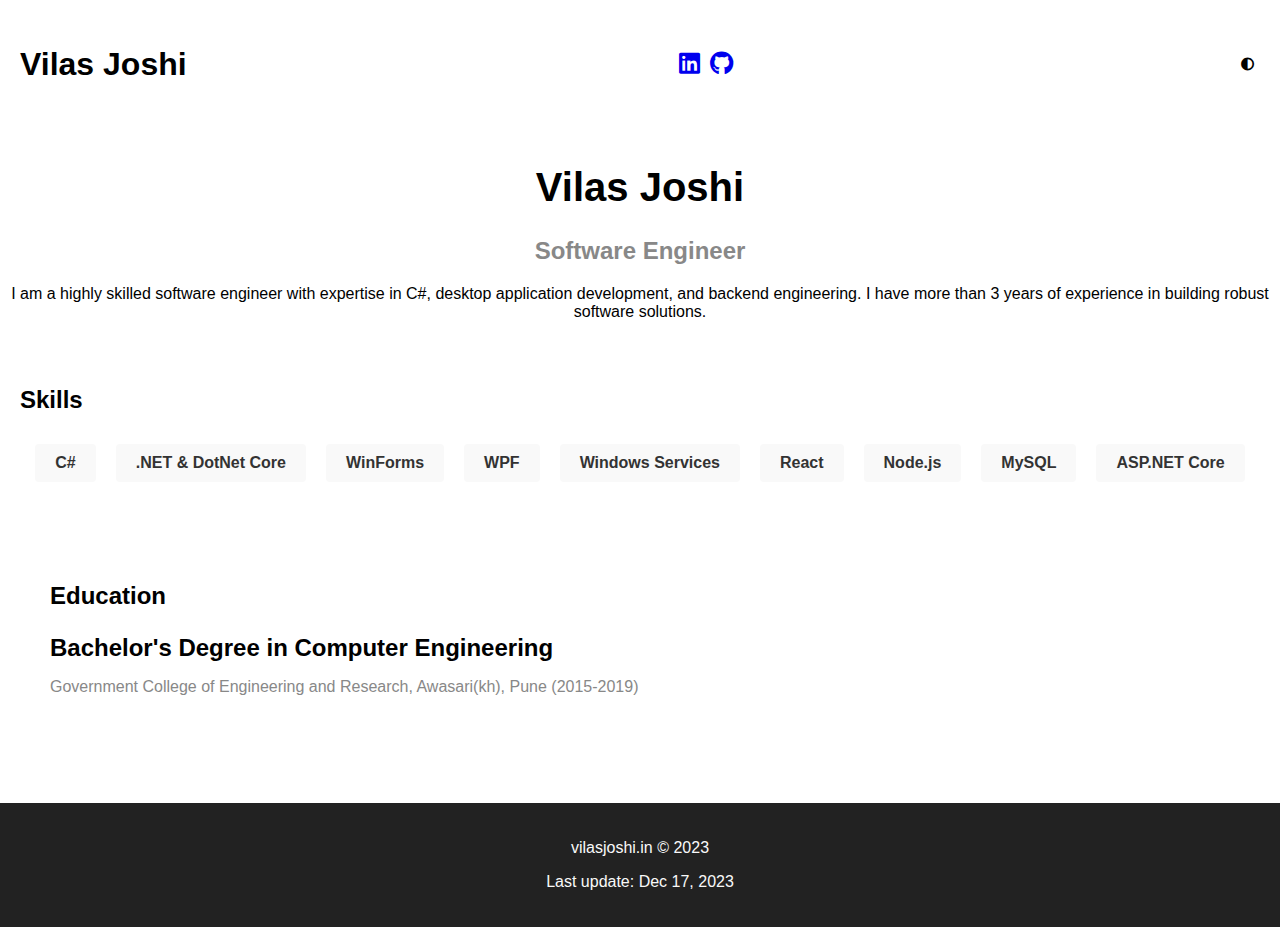
<file: index.html>
<!DOCTYPE html>
<html lang="en">
  <head>
    <meta charset="UTF-8" />
    <meta name="viewport" content="width=device-width, initial-scale=1.0" />
    <title>Vilas Joshi | Software Engineer</title>
    <link rel="stylesheet" href="./css/main.css" />
    <script src="./script/main.js" defer></script>
    <link
      href="https://fonts.googleapis.com/css2?family=Montserrat&display=swap"
      rel="stylesheet"
    />
    <link
      rel="stylesheet"
      href="https://cdnjs.cloudflare.com/ajax/libs/font-awesome/5.15.3/css/all.min.css"
    />
  </head>
  <body>
    <div class="container">
      <header>
        <nav>
          <h1>Vilas Joshi</h1>
          <!-- <button id="theme-toggle">Toggle Theme</button> -->
          <section id="social-media">
            <div class="social-icons">
              <!-- <a href="https://example.com"><i class="fab fa-twitter"></i></a> -->
              <a href="https://in.linkedin.com/in/vilasjoshi222" target="_blank"
                ><i class="fab fa-linkedin"></i
              ></a>
              <a href="https://github.com/vilasjoshi" target="_blank"
                ><i class="fab fa-github"></i
              ></a>
            </div>
          </section>
          <button id="theme-toggle">
            <i class="fas fa-adjust"></i>
          </button>
        </nav>
      </header>

      <main>
        <section id="hero">
          <div class="hero-content">
            <h1>Vilas Joshi</h1>
            <h2>Software Engineer</h2>
            <p>
              I am a highly skilled software engineer with expertise in C#,
              desktop application development, and backend engineering. I have
              more than 3 years of experience in building robust software
              solutions.
            </p>
          </div>
        </section>

        <section id="skills">
          <h2>Skills</h2>
          <ul>
            <li>C#</li>
            <li>.NET & DotNet Core</li>
            <li>WinForms</li>
            <li>WPF</li>
            <li>Windows Services</li>
            <li>React</li>
            <li>Node.js</li>
            <li>MySQL</li>
            <li>ASP.NET Core</li>
            <!-- Add more skills as needed -->
          </ul>
        </section>

        <section id="education">
          <h2>Education</h2>
          <div class="education-item">
            <h3>Bachelor's Degree in Computer Engineering</h3>
            <p>
              Government College of Engineering and Research, Awasari(kh), Pune
              (2015-2019)
            </p>
          </div>
        </section>
        <!-- <section id="projects">
      <h2>Projects</h2>
      <div class="project">
        <h3>Project Title 1</h3>
        <p>Description of the project goes here. Highlight the technologies used, your role, and any notable achievements or challenges overcome.</p>
      </div>
      <div class="project">
        <h3>Project Title 2</h3>
        <p>Description of the project goes here. Highlight the technologies used, your role, and any notable achievements or challenges overcome.</p>
      </div>
      Add more projects as needed
    </section> -->
      </main>
      <footer>
        <p>vilasjoshi.in &copy; 2023</p>
        <p>Last update: Dec 17, 2023</p>
      </footer>
    </div>
  </body>
</html>
</file>
<file: css/main.css>
/* Global styles */
html,
body {
  height: 100%;
  margin: 0;
  padding: 0;
  font-family: "Roboto", Arial, sans-serif;
}

#container {
  display: flex;
  flex-direction: column;
  max-height: 100vh;
  background-color: #f9f9f9;
  color: #333;
}

/* Light mode styles */
body.light {
  background-color: #f9f9f9;
  color: #333;
}

/* Dark mode styles */
body.dark {
  background-color: #222;
  color: #f9f9f9;
}

/* Header styles */
header {
  padding: 0 20px 0 20px;
}

nav {
  display: flex;
  justify-content: space-between;
  align-items: center;
}

nav h1 {
  color: inherit;
}

nav button {
  background-color: inherit;
  color: inherit;
  border: none;
  cursor: pointer;
}

/* Hero section styles */
#hero {
  padding: 10px 0 10px 0;
  text-align: center;
}

#hero h1 {
  font-size: 2.5rem;
  color: inherit;
}

#hero h2 {
  font-size: 1.5rem;
  color: #888;
}

/* Skills section styles */
#skills {
  padding: 20px;
}

#skills ul {
  list-style-type: none;
  padding: 0;
  margin: 0;
  display: flex;
  flex-wrap: wrap;
  justify-content: center;
}

#skills li {
  background-color: #f9f9f9;
  border-radius: 4px;
  padding: 10px 20px;
  margin: 10px;
  color: #333;
  font-weight: bold;
  transition: background-color 0.3s ease-in-out;
}

#skills li:hover {
  background-color: #eaeaea;
}

/* Dark mode styles for skills section */
body.dark #skills li {
  background-color: #333;
  color: #f9f9f9;
}

body.dark #skills li:hover {
  background-color: #444;
}

/* Projects section styles */
#projects {
  padding: 50px;
  background-color: inherit;
}

.project {
  margin-bottom: 20px;
}

.project h3 {
  font-size: 1.5rem;
  margin-bottom: 10px;
  color: inherit;
}
/* Education section styles */
#education {
  padding: 50px;
  background-color: inherit;
  height: 21.2vh;

}

#education h2 {
  color: inherit;
}

.education-item {
  margin-bottom: 20px;
}

.education-item h3 {
  font-size: 1.5rem;
  margin-bottom: 10px;
  color: inherit;
}

.education-item p {
  color: #888;
}

/* Dark mode styles for education section */
body.dark #education {
  background-color: #333;
  color: #f9f9f9;
}

body.dark #education h2,
body.dark .education-item h3 {
  color: inherit;
}

body.dark .education-item p {
  color: #888;
}
/* Social media section styles */
#social-media {
  padding: 50px;
  background-color: inherit;
}

#social-media h2 {
  color: inherit;
}

.social-icons {
  display: flex;
  justify-content: center;
  align-items: center;
}

.social-icons a {
  display: inline-block;
  margin-right: 10px;
  font-size: 24px;
}

/* Dark mode styles for social media section */
body.dark #social-media {
  /* background-color: #333; */
  color: #f9f9f9;
}

body.dark #social-media h2 {
  color: inherit;
}

body.dark .social-icons a {
  color: inherit;
}

/* Footer styles */
footer {
  background-color: #222;
  padding: 20px;
  color: #f9f9f9;
  text-align: center;
}
footer p {

}
</file>
